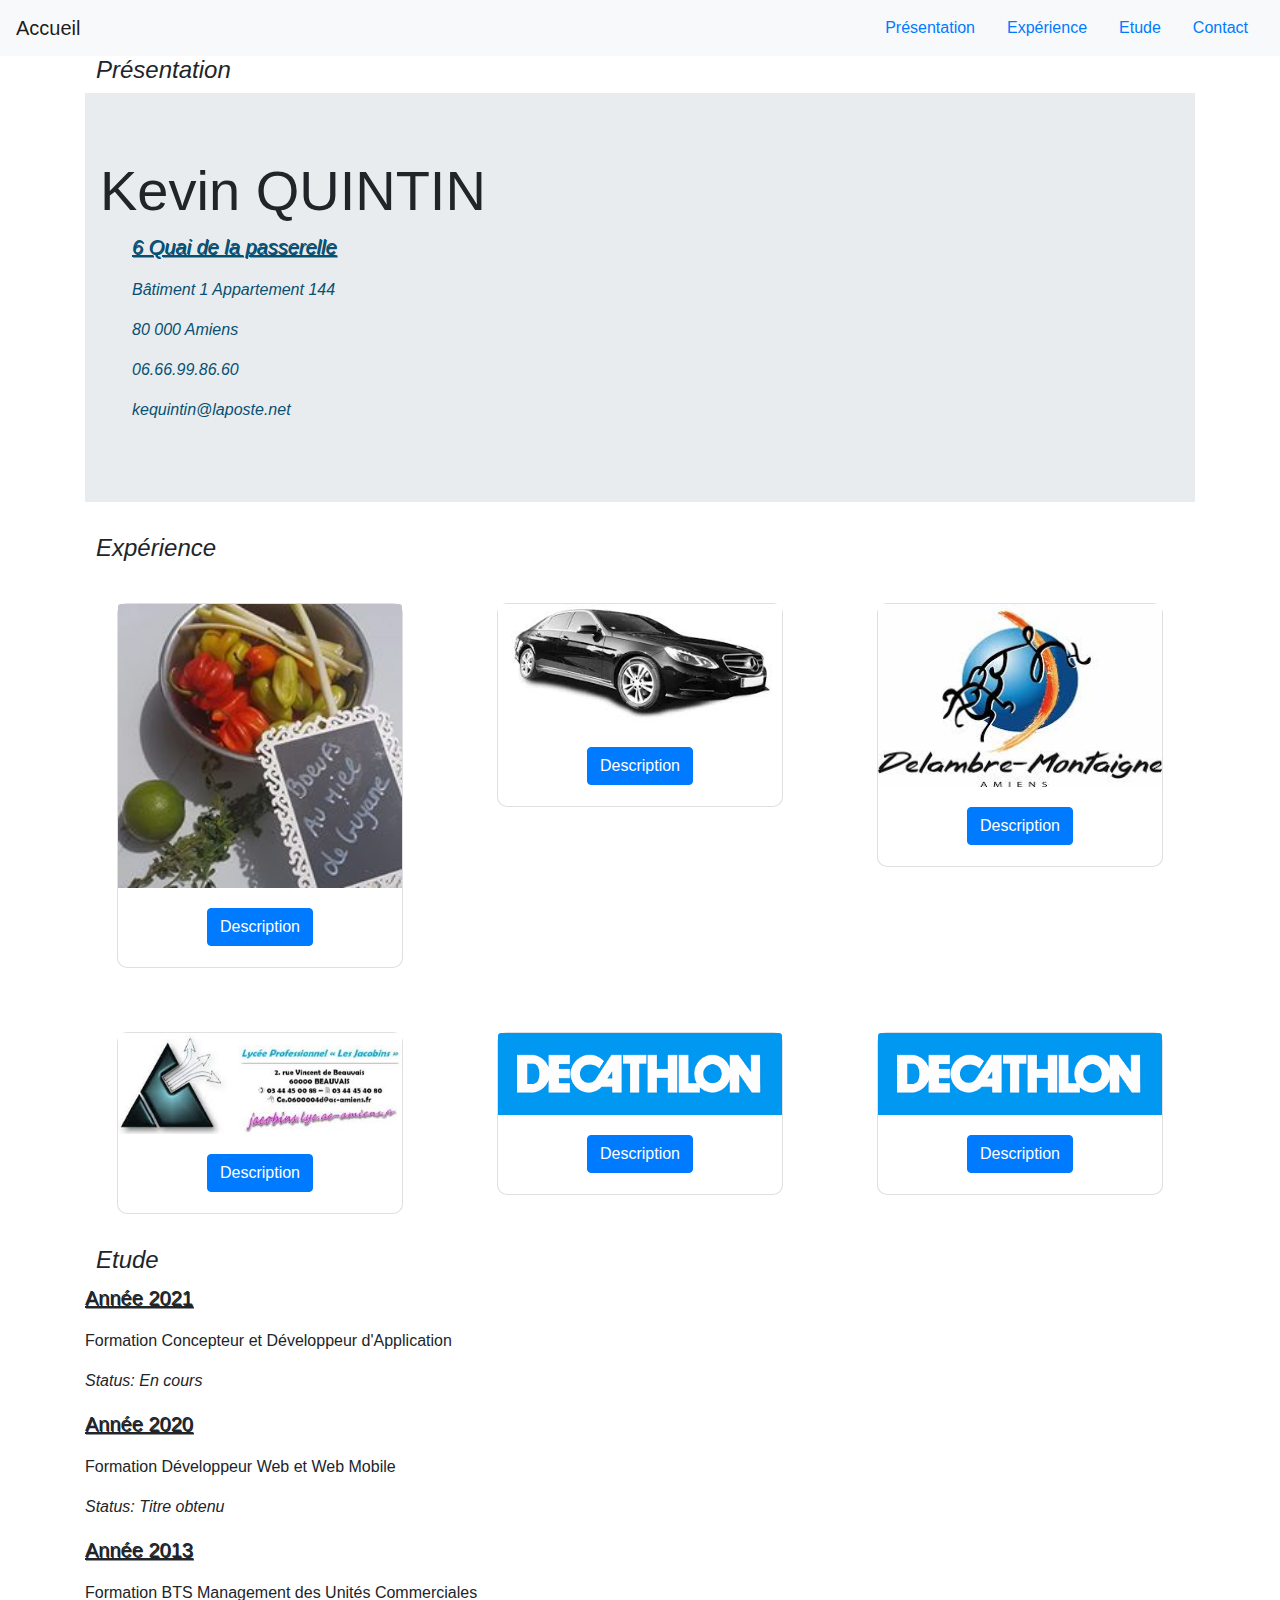
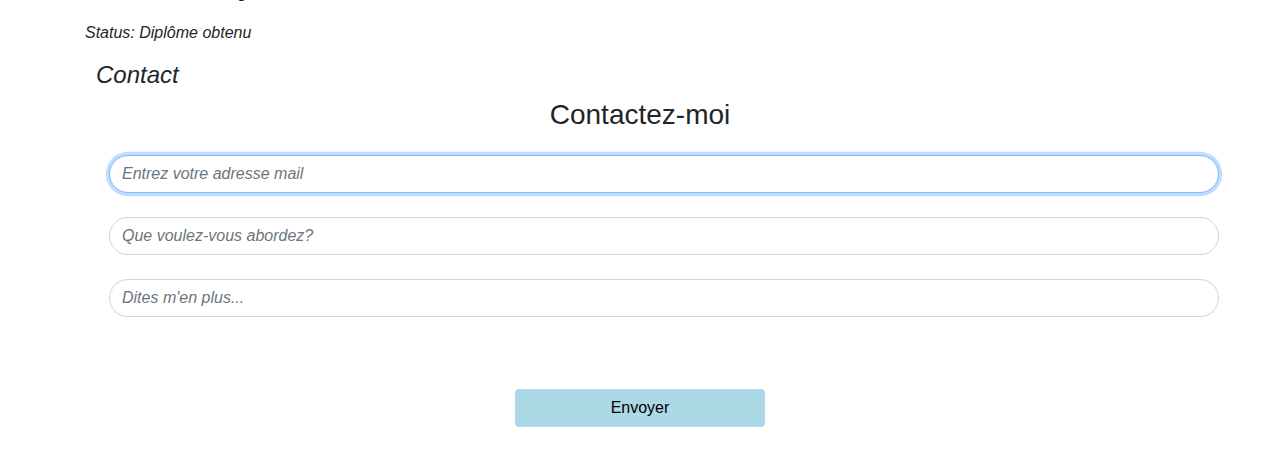
<file: Développer des composants d'interface/Développer la partie front-end/Evaluation/index.html>
<!doctype html>
<html lang="fr">

<head>
    <!-- Required meta tags -->
    <meta charset="utf-8">
    <meta name="viewport" content="width=device-width, initial-scale=1, shrink-to-fit=no">

    <!-- Bootstrap CSS -->
    <link rel="stylesheet" href="https://maxcdn.bootstrapcdn.com/bootstrap/4.0.0/css/bootstrap.min.css"
        integrity="sha384-Gn5384xqQ1aoWXA+058RXPxPg6fy4IWvTNh0E263XmFcJlSAwiGgFAW/dAiS6JXm" crossorigin="anonymous">

    <!-- Stylesheet CSS -->
    <link rel="stylesheet" href="./style.css">

    <!-- Mise en place du Js -->
    <link rel="stylesheet" href="./bootstrap.js">

    <title>CV Kevin QUINTIN</title>
</head>

<body>

    <!-- Début de la navbar -->

    <nav id="navbar-example2" class="navbar navbar-light bg-light">
        <a class="navbar-brand" href="#">Accueil</a>
        <ul class="nav nav-pills">
            <li class="nav-item">
                <a class="nav-link" href="#Présentation">Présentation</a>
            </li>
            <li class="nav-item">
                <a class="nav-link" href="#Expérience">Expérience</a>
            </li>
            <li class="nav-item">
                <a class="nav-link" href="#Etude">Etude</a>
            </li>
            <li class="nav-item">
                <a class="nav-link" href="#Contact">Contact</a>
            </li>
        </ul>
    </nav>

    <!-- Fin de la navbar -->


    <div data-spy="scroll" data-target="#navbar-example2" data-offset="0">
        <h4 id="Présentation">Présentation</h4>
        <!-- Début de la présentation -->
        <div class="container">
            <div class="row">
                <div class="col-sm">
                    <div class="jumbotron jumbotron-fluid">
                        <div class="container">
                            <h1 class="display-4">Kevin QUINTIN</h1>
                            <div class="info">
                                <p class="lead">6 Quai de la passerelle</p>
                                <p class="second">Bâtiment 1 Appartement 144</p>
                                <p class="second">80 000 Amiens</p>
                                <p class="second">06.66.99.86.60</p>
                                <p class="second">kequintin@laposte.net</p>
                            </div>
                        </div>
                    </div>
                </div>
            </div>
        </div>
        <!-- Fin de la présentation -->


        <h4 id="Expérience">Expérience</h4>
        <!-- Début partie Expérience professionnel -->
        <!-- Première ligne -->
        <div class="container text-center">
            <div class="row">
                <div class="col-sm">
                    <div class="card">
                        <img class="card-img-top" src="./portfolio/p1.jpg" alt="Kreyol_and_co">
                        <div class="card-body">
                            <a class="btn btn-primary" data-toggle="collapse" href="#Kreyol_and_co" role="button"
                                aria-expanded="false" aria-controls="Kreyol_and_co">Description</a>
                            <div class="row">
                                <div class="col">
                                    <div class="collapse multi-collapse" id="Kreyol_and_co">
                                        <div class="card card-body">
                                            Kreyol and Co est le site d'une cheffe gastronome qui propose ses services
                                            de prestations à domicile et d'atelier culinaire dans tout le nord de la
                                            france.
                                        </div>
                                    </div>
                                </div>
                            </div>
                        </div>
                    </div>
                </div>
                <div class="col-sm">
                    <div class="card">
                        <img class="card-img-top" src="./portfolio/p4.png" alt="Trace_auto">
                        <div class="card-body">
                            <a class="btn btn-primary" data-toggle="collapse" href="#Trace_auto" role="button"
                                aria-expanded="false" aria-controls="Trace_auto">Description</a>
                            <div class="row">
                                <div class="col">
                                    <div class="collapse multi-collapse" id="Trace_auto">
                                        <div class="card card-body">
                                            Trace auto est une société de préparateur/convoyeur de véhicule. Ils sont
                                            commissionnées pour nettoyer et appréter le véhicule pour la vente d'un
                                            véhicule, ils sont aussi chargé de la livraison dans d'autre concession ou
                                            chez le particulier directement.
                                            Ils sont situé à Reims et livre dans toute la France.
                                        </div>
                                    </div>
                                </div>
                            </div>
                        </div>
                    </div>
                </div>
                <div class="col-sm">
                    <div class="card">
                        <img class="card-img-top" src="./portfolio/p5.jpg" alt="Delambre_motaigne">
                        <div class="card-body">
                            <a class="btn btn-primary" data-toggle="collapse" href="#Delambre_motaigne" role="button"
                                aria-expanded="false" aria-controls="Delambre_motaigne">Description</a>
                            <div class="row">
                                <div class="col">
                                    <div class="collapse multi-collapse" id="Delambre_motaigne">
                                        <div class="card card-body">
                                            La cité scolaire Delambre Montaigne réunie les élèves de filière général et
                                            spécialisé. Cette établissement est situé à Amiens.
                                        </div>
                                    </div>
                                </div>
                            </div>
                        </div>
                    </div>
                </div>
            </div>
        </div>
        <!-- Seconde ligne -->
        <div class="container text-center">
            <div class="row">
                <div class="col-sm">
                    <div class="card">
                        <img class="card-img-top" src="./portfolio/p6.jpeg" alt="jacobin">
                        <div class="card-body">
                            <a class="btn btn-primary" data-toggle="collapse" href="#jacobin" role="button"
                                aria-expanded="false" aria-controls="jacobin">Description</a>
                            <div class="row">
                                <div class="col">
                                    <div class="collapse multi-collapse" id="jacobin">
                                        <div class="card card-body">
                                            Le lycée Jacobin est un lycée à filière spécialisé regroupant plusieurs
                                            structure tel que la gestion, la coiffure, l'esthétique, l'entretient des
                                            locaux etc... Cette établissement est situé à Beauvais.
                                        </div>
                                    </div>
                                </div>
                            </div>
                        </div>
                    </div>
                </div>
                <div class="col-sm">
                    <div class="card">
                        <img class="card-img-top" src="./portfolio/p7.png" alt="decathlon_compiègne">
                        <div class="card-body">
                            <a class="btn btn-primary" data-toggle="collapse" href="#decathlon_compiègne" role="button"
                                aria-expanded="false" aria-controls="decathlon_compiègne">Description</a>
                            <div class="row">
                                <div class="col">
                                    <div class="collapse multi-collapse" id="decathlon_compiègne">
                                        <div class="card card-body">
                                            Decathlon est une grande enseigne de vente d'article de sport. Cette
                                            enseigne est situé à compiègne.
                                        </div>
                                    </div>
                                </div>
                            </div>
                        </div>
                    </div>
                </div>
                <div class="col-sm">
                    <div class="card">
                        <img class="card-img-top" src="./portfolio/p7.png" alt="Decathlon_beauvais">
                        <div class="card-body">
                            <a class="btn btn-primary" data-toggle="collapse" href="#Decathlon_beauvais" role="button"
                                aria-expanded="false" aria-controls="Decathlon_beauvais">Description</a>
                            <div class="row">
                                <div class="col">
                                    <div class="collapse multi-collapse" id="Decathlon_beauvais">
                                        <div class="card card-body">
                                            Decathlon est une grande enseigne de vente d'article de sport. Cette
                                            enseigne est situé à Beauvais.
                                        </div>
                                    </div>
                                </div>
                            </div>
                        </div>
                    </div>
                </div>
            </div>
        </div>
        <!-- Fin partie Expérience professionnel -->


        <h4 id="Etude">Etude</h4>
        <!-- Début partie Etude -->
        <div class="container">
            <section class="cda">
                <p class="lead">Année 2021</p>
                <p class="descriptif">Formation Concepteur et Développeur d'Application</p>
                <p class="status">Status: En cours</p>
            </section>
        </div>
        <div class="container">
            <section class="dev">
                <p class="lead">Année 2020</p>
                <p class="descriptif">Formation Développeur Web et Web Mobile</p>
                <p class="status">Status: Titre obtenu</p>
            </section>
        </div>
        <div class="container">
            <section class="bts">
                <p class="lead">Année 2013</p>
                <p class="descriptif">Formation BTS Management des Unités Commerciales</p>
                <p class="status">Status: Diplôme obtenu</p>
            </section>
        </div>
        <!-- Fin partie Etude -->


        <h4 id="Contact">Contact</h4>
        <div class="container">
            <div class="text-center">
                <form class="form-signin">
                    <h1 class="h3 mb-3 font-weight-normal">Contactez-moi</h1>
                    <label for="inputEmail" class="sr-only">Adresse Mail</label>
                    <input type="email" id="inputEmail" class="form-control" placeholder="Entrez votre adresse mail"
                        required="" autofocus="">
                    <label for="sujet" class="sr-only">Sujet</label>
                    <input type="text" id="sujet" class="form-control" placeholder="Que voulez-vous abordez?"
                        required="" autofocus="">
                    <label for="description" class="sr-only">description</label>
                    <input type="textarea" id="description" class="form-control" placeholder="Dites m'en plus..."
                        required="" autofocus="">
                    <button class="btn" type="submit">Envoyer</button>
                </form>
            </div>
        </div>
    </div>



    <!-- Optional JavaScript -->
    <!-- jQuery first, then Popper.js, then Bootstrap JS -->
    <script src="https://code.jquery.com/jquery-3.2.1.slim.min.js"
        integrity="sha384-KJ3o2DKtIkvYIK3UENzmM7KCkRr/rE9/Qpg6aAZGJwFDMVNA/GpGFF93hXpG5KkN"
        crossorigin="anonymous"></script>
    <script src="https://cdnjs.cloudflare.com/ajax/libs/popper.js/1.12.9/umd/popper.min.js"
        integrity="sha384-ApNbgh9B+Y1QKtv3Rn7W3mgPxhU9K/ScQsAP7hUibX39j7fakFPskvXusvfa0b4Q"
        crossorigin="anonymous"></script>
    <script src="https://maxcdn.bootstrapcdn.com/bootstrap/4.0.0/js/bootstrap.min.js"
        integrity="sha384-JZR6Spejh4U02d8jOt6vLEHfe/JQGiRRSQQxSfFWpi1MquVdAyjUar5+76PVCmYl"
        crossorigin="anonymous"></script>
</body>

</html>
</file>
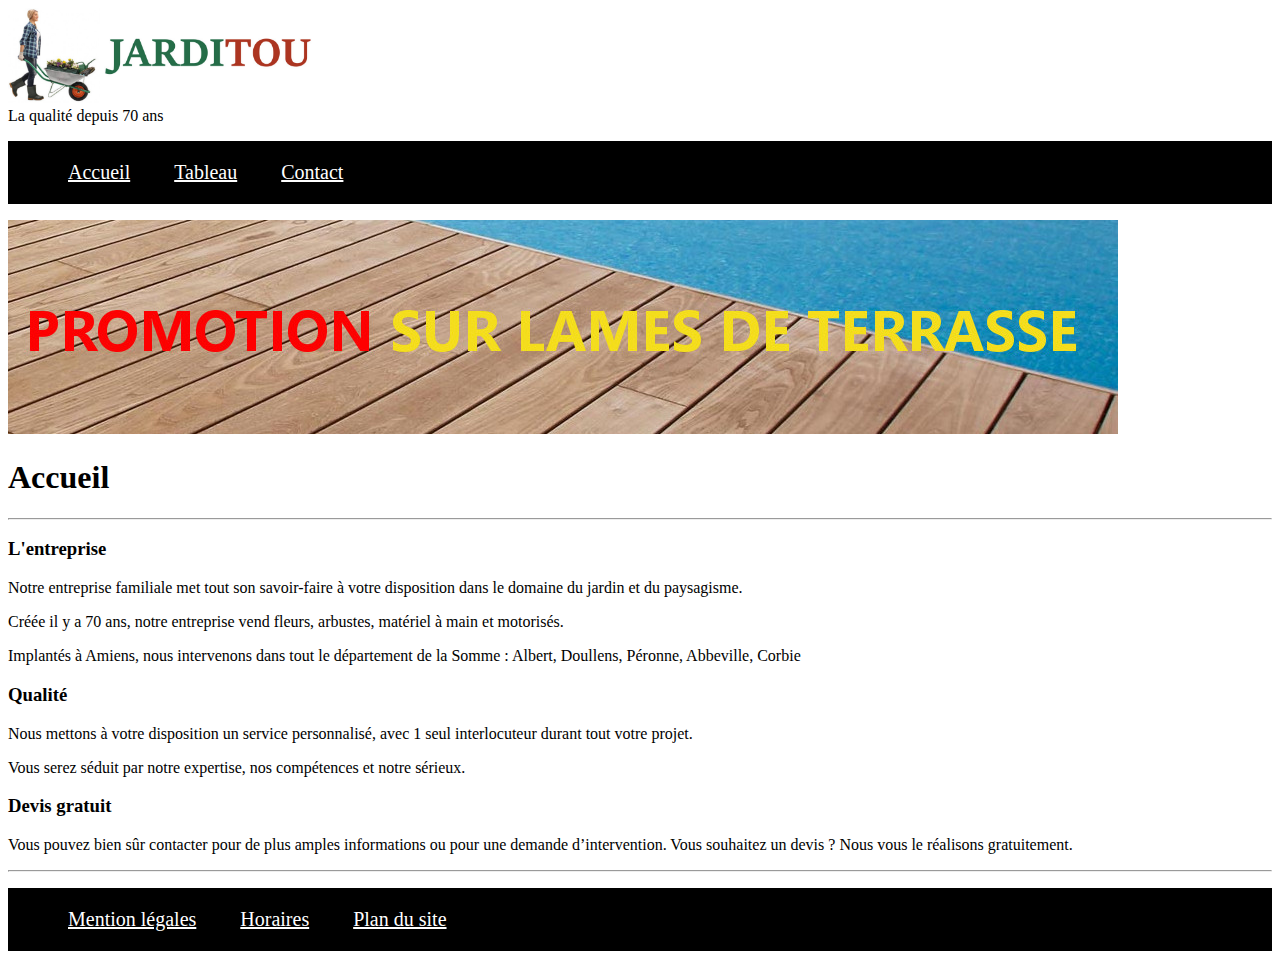
<file: Développer des composants d'interface/Développer la partie front-end/HTML/index.html>
<!DOCTYPE html>
<html lang="fr">

<head>
    <meta charset="utf-8">
    <title>Ma première page jarditou</title>
    <link rel="stylesheet" href="./style.css">
</head>

<body>
    <header>
        <img class="logo" src="images/jarditou_logo.jpg" alt="Logo jarditout">
        <div class="">La qualité depuis 70 ans</div>
        <nav>
            <ul>
                <li><a href="./index.html" title="Accueil">Accueil</a></li>
                <li><a href="./tableau.html" title="Tableau">Tableau</a></li>
                <li><a href="./contact.html" title="Contact">Contact</a></li>
            </ul>
        </nav>
        <div><img class="promotion" src="images/promotion.jpg" alt="Bandereau promotionnel"></div>
    </header>

    <section>
        <h1>Accueil</h1>
        <hr>
    </section>
    <section>
        <article>
            <h3>L'entreprise</h3>
            <p>Notre entreprise familiale met tout son savoir-faire à votre disposition dans le domaine du jardin et du
                paysagisme.</p>
            <p>Créée il y a 70 ans, notre entreprise vend fleurs, arbustes, matériel à main et motorisés.</p>
            <p>Implantés à Amiens, nous intervenons dans tout le département de la Somme : Albert, Doullens, Péronne,
                Abbeville, Corbie</p>
        </article>
    </section>
    <section>
        <article>
            <h3>Qualité</h3>
            <p>Nous mettons à votre disposition un service personnalisé, avec 1 seul interlocuteur durant tout votre
                projet.</p>
            <p>Vous serez séduit par notre expertise, nos compétences et notre sérieux.</p>
        </article>
        <article>
            <h3>Devis gratuit</h3>
            <p>Vous pouvez bien sûr contacter pour de plus amples informations ou pour une demande d’intervention. Vous
                souhaitez un devis ? Nous vous le réalisons gratuitement.</p>
        </article>
    </section>
    <hr>
    <footer>
        <nav>
            <ul>
                <li><a href="" title="Mention légales">Mention légales</a></li>
                <li><a href="" title="Horaires">Horaires</a></li>
                <li><a href="" title="Plan du site">Plan du site</a></li>
            </ul>
        </nav>
    </footer>
</body>

</html>
</file>
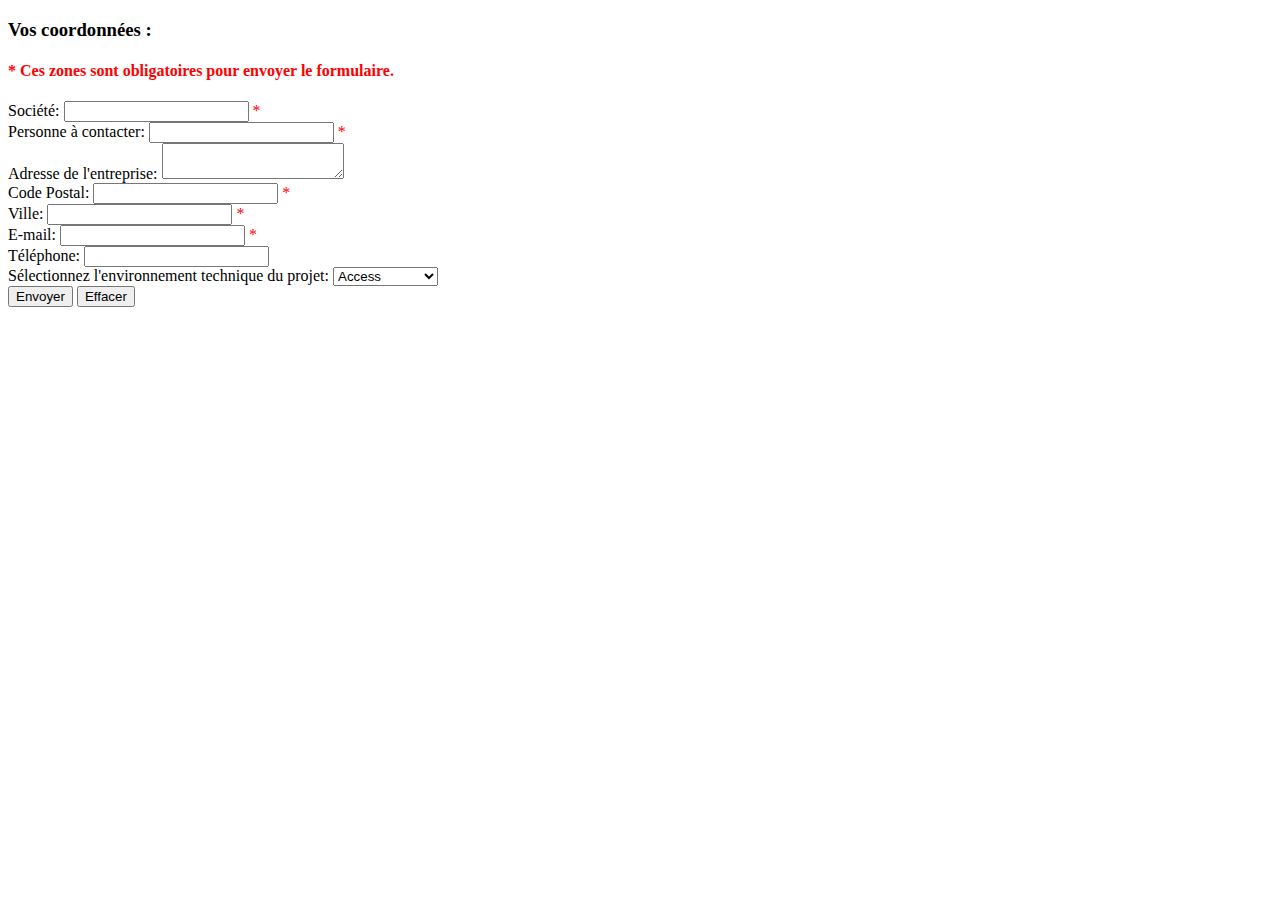
<file: Développer des composants d'interface/Développer la partie front-end/Javascript/index.html>
<!DOCTYPE html>
<html lang="fr">
<head>
    <meta charset="UTF-8">
    <meta name="viewport" content="width=device-width, initial-scale=1.0">
    <title>Formulaire Javascript</title>
</head>
<body>
    <h3>Vos coordonnées : </h3>
    <h4 style=color:red;>* Ces zones sont obligatoires pour envoyer le formulaire.</h4>

    <form action="" method="POST" id="contact">
        <!-- Société -->
        <label for="societe">Société: </label>
        <input type="text" id="societe" name="societe"> <span style=color:red;>*</span><br>

        <!-- Personne à contacter -->
        <label for="personne_a_contacter" >Personne à contacter: </label>
        <input type="text" id="personne_a_contacter" name="personne_a_contacter"> <span style=color:red;>*</span><br>

        <!-- Adresse de l'entreprise -->
        <label for="adresse">Adresse de l'entreprise: </label>
        <textarea type="text" id="adresse" name="adresse"></textarea><br>

        <!-- Code Postal -->
        <label for="cp">Code Postal: </label>
        <input type="number" id="cp" name="cp"> <span style=color:red;>*</span><br>

        <!-- Ville -->
        <label for="ville">Ville: </label>
        <input type="text" id="ville" name="ville"> <span style=color:red;>*</span><br>

        <!-- E-mail -->
        <label for="mail">E-mail: </label>
        <input type="email" id="mail" name="mail"> <span style=color:red;>*</span><br>

        <!-- Téléphone -->
        <label for="telephone">Téléphone: </label>
        <input type="number" id="telephone" name="telephone"><br>

        <!-- Environnement -->
        <label for="environnement">Sélectionnez l'environnement technique du projet: </label>
        <select name="environnement" id="environnement">
            <option value="Access">Access</option>
            <option value="Java">Java</option>
            <option value="Delphi">Delphi</option>
            <option value="Windev">Windev</option>
            <option value="Visual_Basic">Visual Basic</option>
            <option value="Power_Builder">Power Builder</option>
            <option value="Internet">Internet</option>
            <option value="Intranet">Intranet</option>
            <option value="Windows_NT">Windows NT</option>
            <option value="Unix">Unix</option>
            <option value="SQL_Server">SQL Server</option>
            <option value="Oracle">Oracle</option>
            <option value="Autres">Autres...</option>
        </select>
<br>
        <button type="submit">Envoyer</button>
        <button type="reset">Effacer</button>
    </form>

    <p style="color: red;" id="erreur"></p>
    <script src="javascript.js"></script>
</body>
</html>
</file>
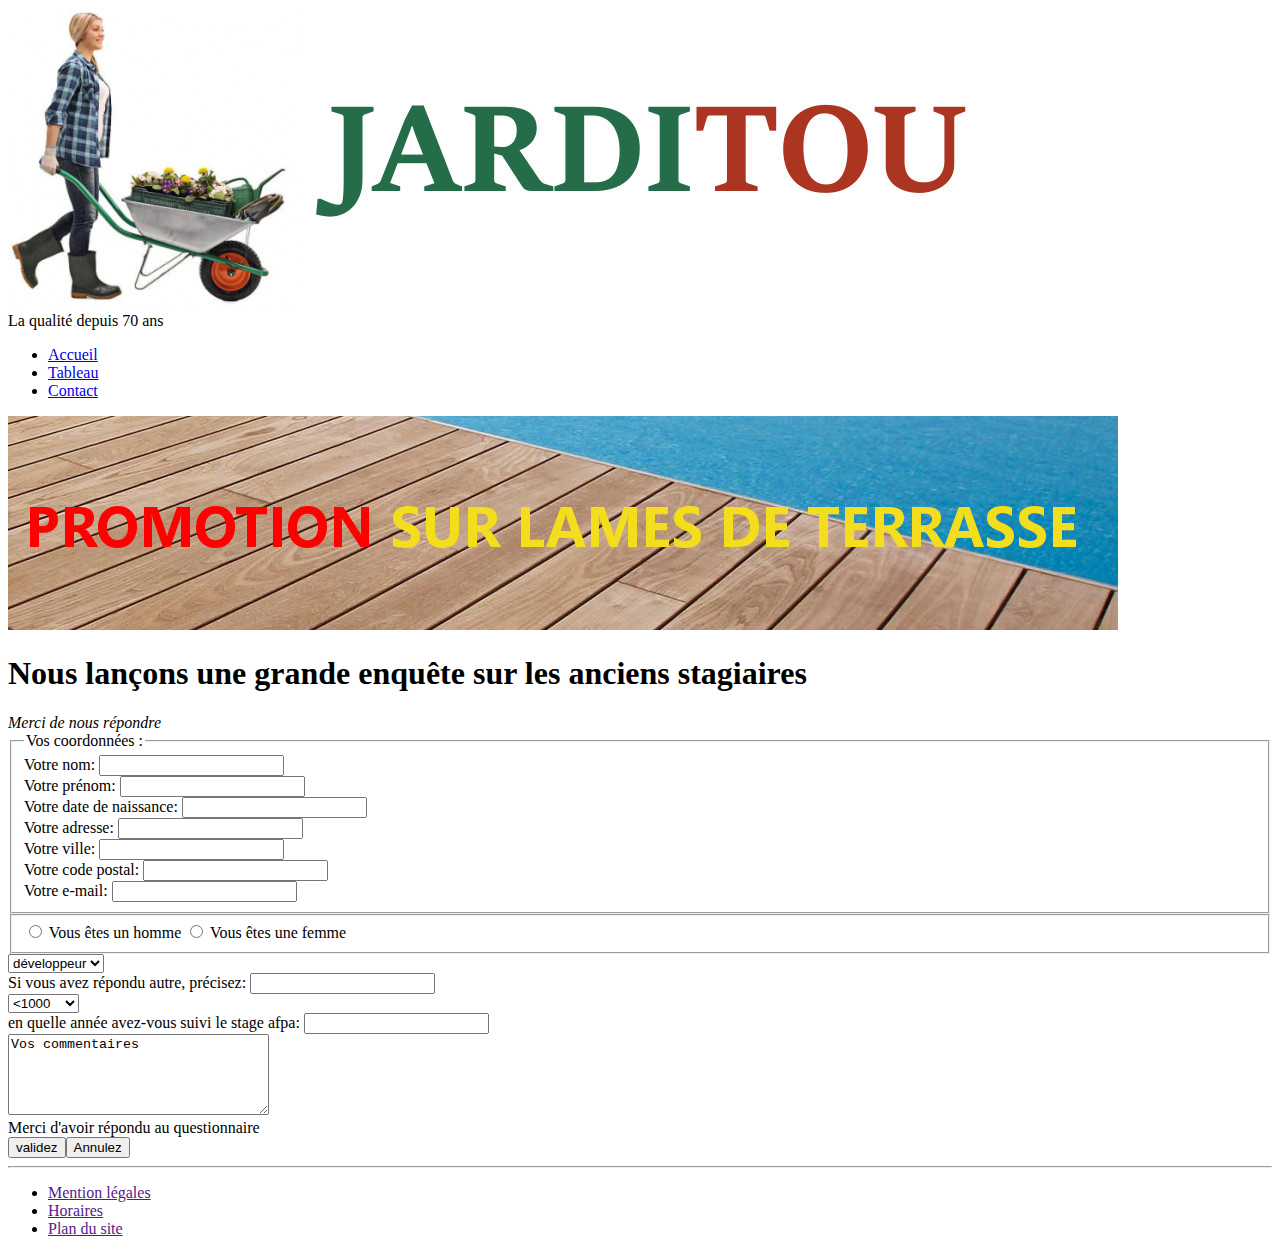
<file: Développer des composants d'interface/Développer la partie front-end/HTML/contact.html>
<!DOCTYPE html>
<html lang="fr">

<head>
    <meta charset="utf-8">
    <title>Mon premier contact</title>
</head>

<body>
    <header>
        <img src="images/jarditou_logo.jpg" alt="Logo jarditout">
        <div class="">La qualité depuis 70 ans</div>
        <nav>
            <ul>
                <li><a href="./index.html" title="Accueil">Accueil</a></li>
                <li><a href="./tableau.html" title="Tableau">Tableau</a></li>
                <li><a href="./contact.html" title="Contact">Contact</a></li>
            </ul>
        </nav>
        <div><img src="images/promotion.jpg" alt="Bandereau promotionnel"></div>
    </header>

    <h1>Nous lançons une grande enquête sur les anciens stagiaires</h1>
    <em>Merci de nous répondre</em>
    <form action="http://bienvu.net/script.php c">
        <fieldset>
            <legend>Vos coordonnées :</legend>
        <label for="fname">Votre nom:</label>  <input type="text" id="nom" name="nom"><br>
        <label for="lname">Votre prénom:</label> <input type="text" id="prenom" name="prenom"><br>
        <label for="fname">Votre date de naissance:</label>  <input type="text" id="date_de_naissance" name="date_de_naissance"><br>
        <label for="lname">Votre adresse:</label> <input type="text" id="adresse" name="adresse"><br>
        <label for="fname">Votre ville:</label>  <input type="text" id="ville" name="ville"><br>
        <label for="lname">Votre code postal:</label> <input type="text" id="code_postal" name="code_postal"><br>
        <label for="fname">Votre e-mail:</label>  <input type="text" id="e_mail" name="e_mail"><br>
    </fieldset>

    <fieldset>
        <input type="radio" id="masculin" name="gender" value="masculin">
        <label for="masculin">Vous êtes un homme</label> 
        <input type="radio" id="feminin" name="gender" value="feminin">
        <label for="feminin">Vous êtes une femme</label> <br>
    </fieldset>

        <select name="formation">
        <option value="développeur">développeur</option>
        <option value="concepteur">concepteur</option>
        <option value="autre">autre</option>
        </select> <br>

        <label for="autre">Si vous avez répondu autre, précisez:</label>  <input type="text" id="formation" name="formation"><br>

        <select name="Salaire">
        <option value="<1000"><1000</option>
        <option value="<2000"><2000</option>
        <option value="<10.000"><10.000</option>
        </select> <br>

        <label for="annee_stage">en quelle année avez-vous suivi le stage afpa:</label>  <input type="text" id="annee_stage" name="annee_stage"><br>

        <textarea name="commentaire" rows="5" cols="30">Vos commentaires</textarea><br>

        <div>Merci d'avoir répondu au questionnaire</div>


        <input type="submit" value="validez"><input type="button" value="Annulez">
    </form>

        <hr>
        <footer>
            <nav>
                <ul>
                    <li><a href="" title="Mention légales">Mention légales</a></li>
                    <li><a href="" title="Horaires">Horaires</a></li>
                    <li><a href="" title="Plan du site">Plan du site</a></li>
                </ul>
            </nav>
        </footer>
</body>

</html>
</file>
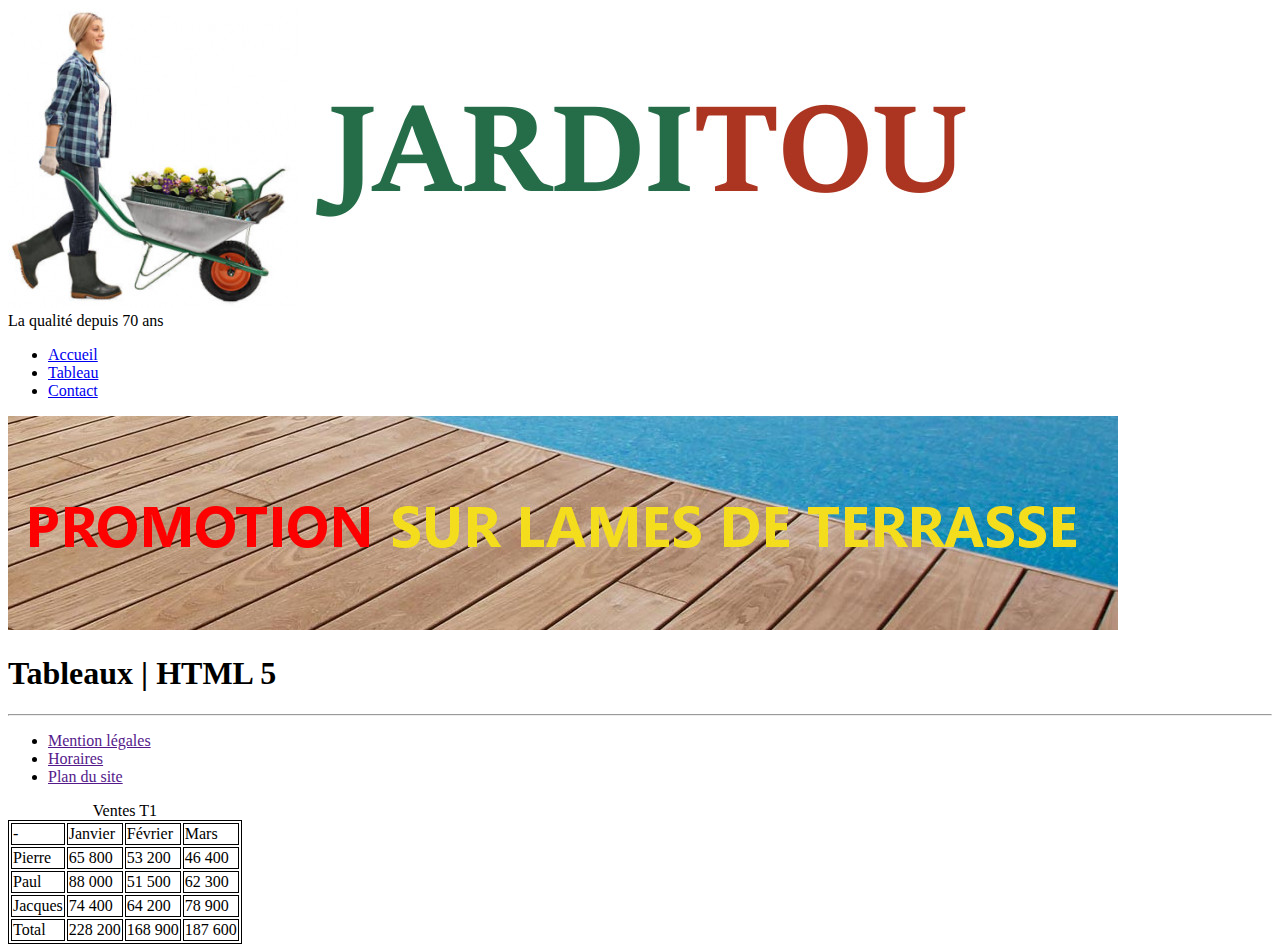
<file: Développer des composants d'interface/Développer la partie front-end/HTML/tableau.html>
<!DOCTYPE html>
<html lang="fr">

<head>
    <meta charset="utf-8">
    <title>Mon premier tableau</title>
    <style>
        table,
        tr,
        td,
        th {
            border: 1px solid #000000;
        }
    </style>
</head>

<body>
    <header>
        <img src="images/jarditou_logo.jpg" alt="Logo jarditout">
        <div class="">La qualité depuis 70 ans</div>
        <nav>
            <ul>
                <li><a href="./index.html" title="Accueil">Accueil</a></li>
                <li><a href="./tableau.html" title="Tableau">Tableau</a></li>
                <li><a href="./contact.html" title="Contact">Contact</a></li>
            </ul>
        </nav>
        <div><img src="images/promotion.jpg" alt="Bandereau promotionnel"></div>
    </header>

    <h1>Tableaux | HTML 5</h1>
    <table>
        <caption>Ventes T1</caption>
        <tr>
            <td> - </td>
            <td>Janvier</td>
            <td>Février</td>
            <td>Mars</td>
        </tr>
        <tr>
            <td>Pierre</td>
            <td>65 800</td>
            <td>53 200</td>
            <td>46 400</td>
        </tr>
        <tr>
            <td>Paul</td>
            <td>88 000</td>
            <td>51 500</td>
            <td>62 300</td>
        </tr>
        <tr>
            <td>Jacques</td>
            <td>74 400</td>
            <td>64 200</td>
            <td>78 900</td>
        </tr>
        <tr>
            <td>Total</td>
            <td>228 200</td>
            <td>168 900</td>
            <td>187 600</td>
        </tr>
        <hr>
        <footer>
            <nav>
                <ul>
                    <li><a href="" title="Mention légales">Mention légales</a></li>
                    <li><a href="" title="Horaires">Horaires</a></li>
                    <li><a href="" title="Plan du site">Plan du site</a></li>
                </ul>
            </nav>
        </footer>
</body>

</html>
</file>
<file: Développer des composants d'interface/Développer la partie front-end/Evaluation/style.css>
.info {
    font-style: italic;
    margin-left: 2rem;
    color: rgb(7, 80, 114);
}

h4 {
    font-style: oblique;
    font-weight: 60;
    margin-left: 6rem;

}

.card {
    border-radius: 10px;
    margin: 2rem;

}

.card:hover {

}

.lead {
    font-weight: 400;
    text-decoration: underline;
    text-shadow: 1px 0.5px;
}

.status {
    font-style: italic;
    font-weight: 500;
}

input[type="text"] {
    margin: 1.5rem;
    border-radius: 180px;
    font-style: italic;
}

input[type="email"]{
    margin: 1.5rem;
    border-radius: 180px;
    font-style: italic;
}

input[type="textarea"]{
    margin: 1.5rem;
    border-radius: 180px;
    font-style: italic;
}

button {
    margin: 3rem;
    background-color: lightblue;
    width: 250px;
}

button:hover {
    background-color: blue;
}
</file>
<file: Développer des composants d'interface/Développer la partie front-end/HTML/style.css>
header  .logo {
    width: 25%;
    
}

nav {
    background-color: black;    
}

nav li {
    display: inline-block;
    color: white;
    font-size: 20px;
    padding: 20px;
}

a:link {
    color: white;
}

a:visited {
    color: white;
}

a:hover {
    color: green;
    transform: scale(2, 3);
}

header  .promotion {
    width: auto;
}
</file>
